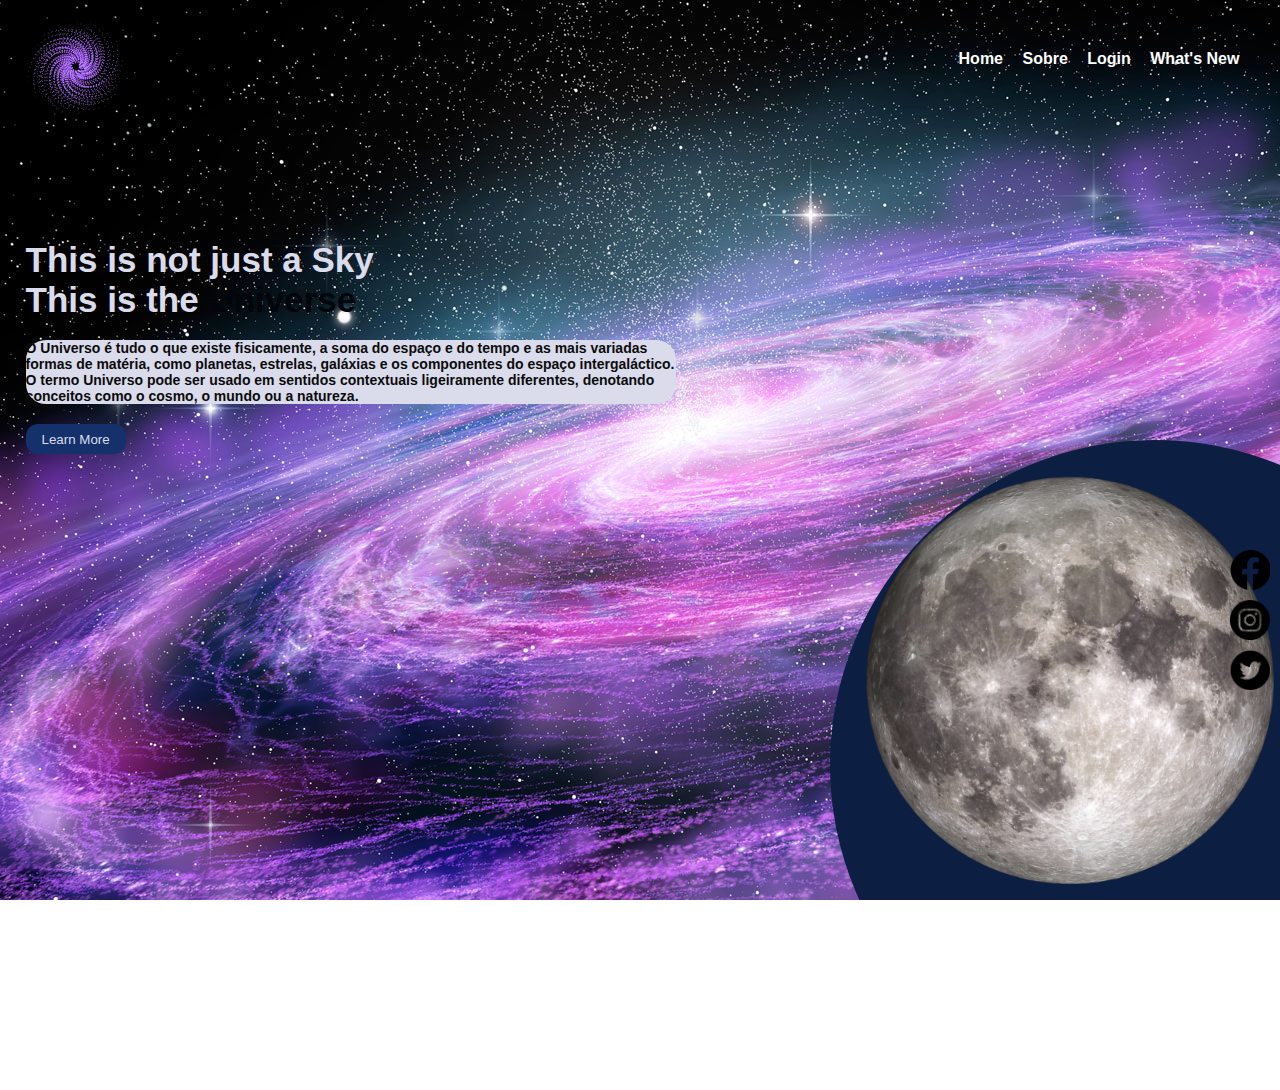
<file: index.html>
<html>
    <head>
        <title>Universo</title>
        <link href="css/style.css" rel="stylesheet"/> 
        <meta name="viewport" content="width=device-width, inital-scale=1.0, maximun-scale=1.0">
    </head>
    <body background="img/fundo.jpg"> 
        <header>
            <div class="center">
                <div class="logo"><img src="img/Logo c.png" /></div><!--Logo-->
                <div class="menu">
                    <a href="index.html">Home</a>
                    <a href="#">Sobre</a>
                    <a href="login.html" target="_blank">Login</a>
                    <a href="#">What's New</a>
            </div> <!--menu-->
            </div><!--center-->
        </header>
        <section class="sobre">
            <div class="extras">
                <img src="img/Lua.png" alt="lua" class="lua-grande">
                <div class="social-media">
                    <a href="https://pt-br.facebook.com/NASA/" target="_blank"><img src="img/face.png" alt="facebook" width="30" height="30"/></a>
                    <a href="https://www.instagram.com/nasa/" target="_blank"><img src="img/insta.png" alt="instagram" width="30" height="30"/></a>
                    <a href="https://twitter.com/nasa" target="_blank"><img src="img/tt.png" alt="twitter" width="30" height="30"/></a>
                </div>
            </div><!--extras-->
            <div class="center">
                <div class="texto-sobre">
                    <h1><span style="color: #dadceb;">This is not just a Sky</span><br/><span style="color: #dadceb;border-color: black;;">This is the </span><span style="color:#02050c">Universe</span></h1>
                    <p>  O Universo é tudo o que existe fisicamente, a soma do espaço e do tempo e as mais variadas formas de matéria, como planetas, estrelas, galáxias e os componentes do espaço intergaláctico. O termo Universo pode ser usado em sentidos contextuais ligeiramente diferentes, denotando conceitos como o cosmo, o mundo ou a natureza.  </p>
                    <button>Learn More</button>
                </div>
            </div>
        </section>
    </body>
</html>
</file>
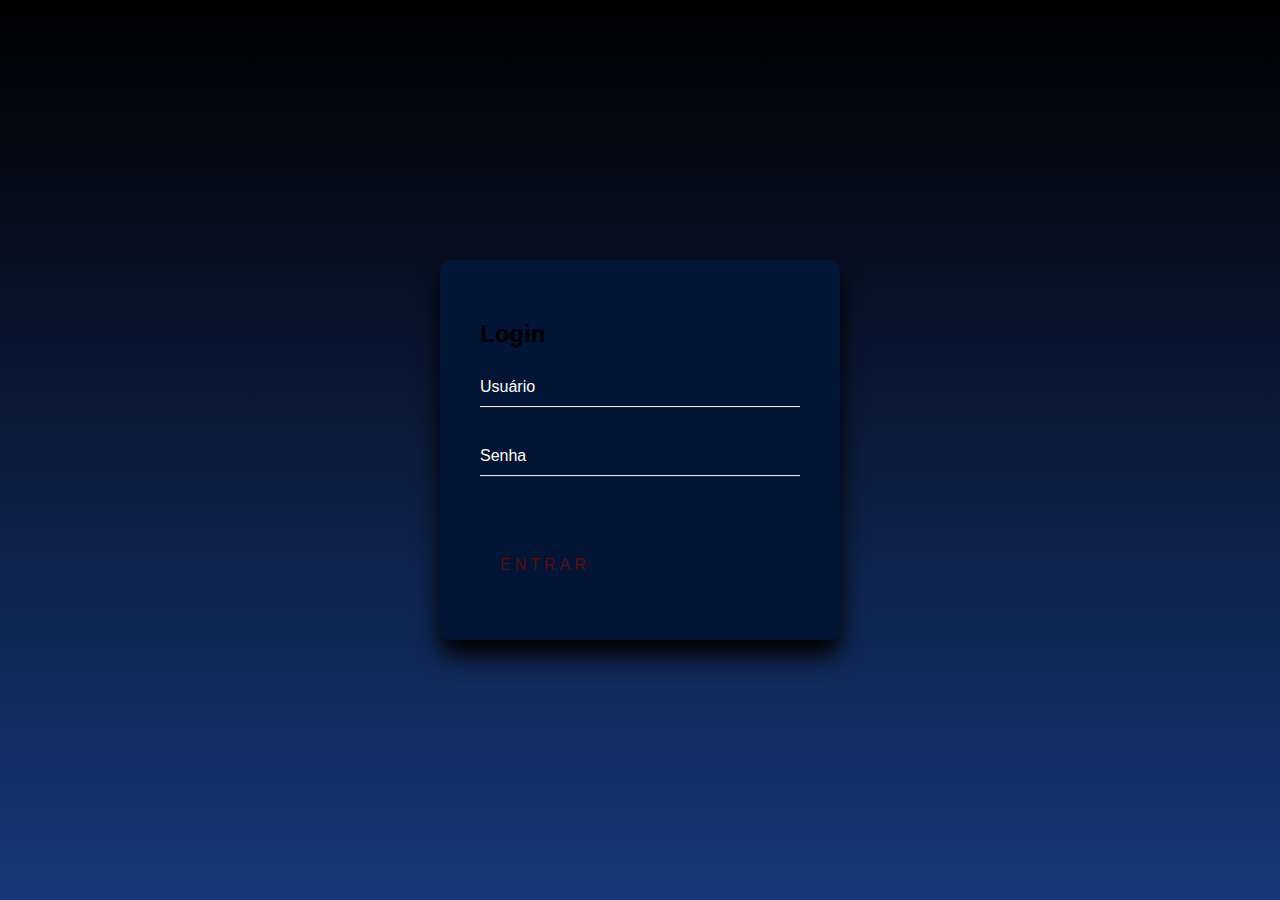
<file: login.html>
<html>
    <head>
        <title>Login no Universo</title>
        <link rel="stylesheet" href="css/estilo.css">
        <meta name="viewport" content="width=device-width, inital-scale=1.0, maximun-scale=1.0">
    </head>
    <body>
        <div class="login-box">
            <h2>Login</h2>
            <form>
                <div class="user-box">
                    <input type="text" name="" required="">
                    <label> Usuário</label>
                </div>

                <div class="user-box">
                    <input type="password" name="" required="">
                    <label> Senha</label>
                </div>

                <a href="#">
                    <span></span>
                    <span></span>
                    <span></span>
                    <span></span>
                    ENTRAR
                </a>
            </form>
        </div>
    </body>
</html>
</file>
<file: css/style.css>
*{
     margin: 0;
     padding:0;
     box-sizing: border-box;
     font-family: Verdana, Geneva, Tahoma, sans-serif;
}

.center{
  display: flex;
  flex-wrap: wrap;
  max-width: 1280px;
  margin: 0 auto;
  padding: 0 2%;
}

html,body{
    height: 100%;
    overflow-y: hidden;
    width: 100%;
    overflow-x: hidden;
}

header{
    height: 200px;
    padding: 20px 0;
}

.logo{
    width: 50%;
    
}

.menu{
    padding-top: 30px;
    width: 50%;
    text-align: right;
}

.menu a{
    color: rgb(255, 255, 255);
    text-decoration: none;
    font-weight: bold;
    margin-right: 15px;

}

section.sobre{
    height: calc(100% - 200px);
    position: relative;
    
}

.extras{
    position: absolute;
    bottom: -190px;
    right: -200px;
    width: 650px;
    height: 650px;
    border-radius: 50%;
    background-color: #0c1e41;
}

.lua-grande{
    right: 20px;
    width: 127mm;
}

.social-media{
    position: absolute;
    right: 210px;
    top: 100px;
}

.social-media img{
    display: block;
    width: 40px;
    height: 40px;
    margin: 10px 0;
}

.texto-sobre{
    margin-top: 100px;
}

.texto-sobre h1{
    margin-top: -60px;
    font-size: 35px;
}

.texto-sobre p{
    margin: 20px 0;
    color: rgb(12, 11, 11);
    font-size: 14px;
    font-weight: bold;
    max-width: 650px;
    background-color: #dadceb;;
    border-radius: 20px;
    border: 10px;
}

.texto-sobre button{
    border: 0;
    background-color: #14316b;
    color: #dadceb;;
    border-radius: 12px;
    width: 100px;
    height: 30px;
    cursor: pointer;
}
</file>
<file: css/estilo.css>
html{
    height: 100%;
}

body{
    margin:0;
    padding: 0;
    font-family: sans-serif;
    background: linear-gradient(black,#173779);
}

.login-box{
    position: absolute;
    top: 50%;
    left: 50%;
    width: 400px;
    padding:40px;
    transform: translate(-50%, -50%);
    background-color: #031536;
    box-sizing: border-box;
    box-shadow: 0 15px 25px black;
    border-radius: 10px;
}

login-box h2{
    margin: 0 0 30px;
    padding: 0;
    color: #fff;
   text-align: center;
}

.login-box .user-box {
    position: relative;
}

.login-box .user-box input{
    width: 100%;
    padding: 10px 0;
    font-size: 16px;
    color: #fff;
    margin-bottom: 30px;
    border: none;
    border-bottom: 1px solid #fff;
    outline: none;
    background: transparent;
}

.login-box .user-box label{
    position: absolute;
    top: 0;
    left: 0;
    padding: 10px 0;
    font-size: 16px;
    color: #fff;
    pointer-events: none;
    transition: .5s;
}

.login-box .user-box input:focus ~ label,
.login-box .user-box input:valid ~ label{
    top: -20px;
    left: 0;
    color: rgb(85, 16, 16);
    font-size:14px;
}

.login-box form a{
    position: relative;
    display: inline-block;
    padding: 10px 20px;
    color:rgb(85, 16, 16);
    font-size: 16px;
    text-decoration: none;
    text-transform: uppercase;
    overflow: hidden;
    transition: .5s;
    margin-top: 40px;
    letter-spacing: 4px;
}

.login-box a:hover {
    background: rgb(85, 16, 16);
    color: #fff;
    border-radius: 5px;

    box-shadow: 0 0 5px rgb(85, 16, 16),
                0 0 25px rgb(85, 16, 16),
                0 0 50px rgb(85, 16, 16),
                0 0 100px rgb(85, 16, 16);
}

.login-box a span{
    position: absolute;
    display: block;
}

.login-box a span:nth-child(1) {
    top: 0;
    left: -100%;
    width: 100%;
    height: 2px;
    background: linear-gradient(90deg, transparent, rgb(85, 16, 16));
    animation: btn-anim1 1s linear infinite;
}

@keyframes btn-anim1{
    0%{
        left: -100%;
    }
    50%, 100%{
        left: 100%;
    }
}

.login-box a span:nth-child(2){
    top: -100%;
    right: 0;
    width: 2px;
    height: 100%;
    background: linear-gradient(180deg, transparent, rgb(85, 16, 16));
    animation: btn-anim2 1s linear infinite;
    animation-delay: .25s;
}

@keyframes btn-anim2{
    0%{
        top: -100%;
    }
    50%, 100%{
        top:100%
    }
}

.login-box a span:nth-child(3){
    bottom: 0;
    right: -100%;
    width: 100%;
    height: 2px;
    background: linear-gradient(270deg, transparente, rgb(85, 16, 16));
    animation: btn-anim3 1s linear infinite;
    animation-delay: .5s;
}

@keyframes btn-anim3{
    0%{
        right:  -100%;
    }
    50%, 100% {
        right: 100%;
    }
}

.login-box a span:nth-child(4){
    bottom: -100%;
    left: 0;
    width: 2px;
    height: 100%;
    background: linear-gradient(360deg, trasparent, rgb(85, 16, 16));
    animation: btn-anim4 1s linear infinite;
    animation-delay: .75s;
}

@keyframes btn-anim4{
    0%{
        bottom: -100%;
    }
    50%, 100% {
        bottom: 100%;
    }
}
</file>
